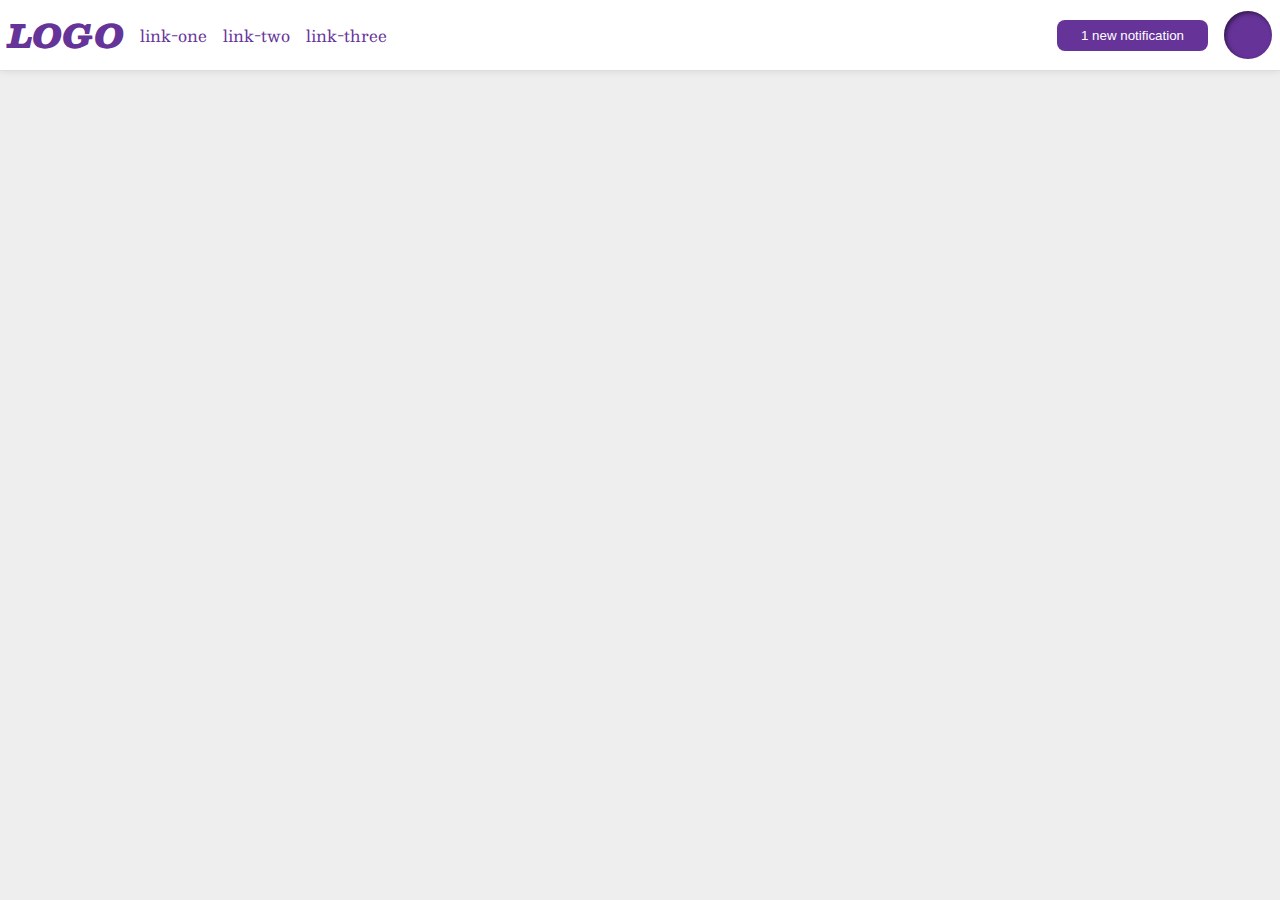
<file: flex/03-flex-header-2/index.html>
<!DOCTYPE html>
<html lang="en">
  <head>
    <meta charset="UTF-8">
    <meta http-equiv="X-UA-Compatible" content="IE=edge">
    <meta name="viewport" content="width=device-width, initial-scale=1.0">
    <title>Flex Header 2</title>
    <link rel="stylesheet" href="style.css">
  </head>
  <body>
    <div class="header">

      <div class="left">
        <div class="logo">
          LOGO
        </div>
        <ul class="links">
          <li><a href="google.com">link-one</a></li>
          <li><a href="google.com">link-two</a></li>
          <li><a href="google.com">link-three</a></li>
        </ul>
      </div>

      <div class="right">
        <button class="notifications">
          1 new notification
        </button>
        <div class="profile-image"></div>
      </div>

    </div>
  </body>
</html>
</file>
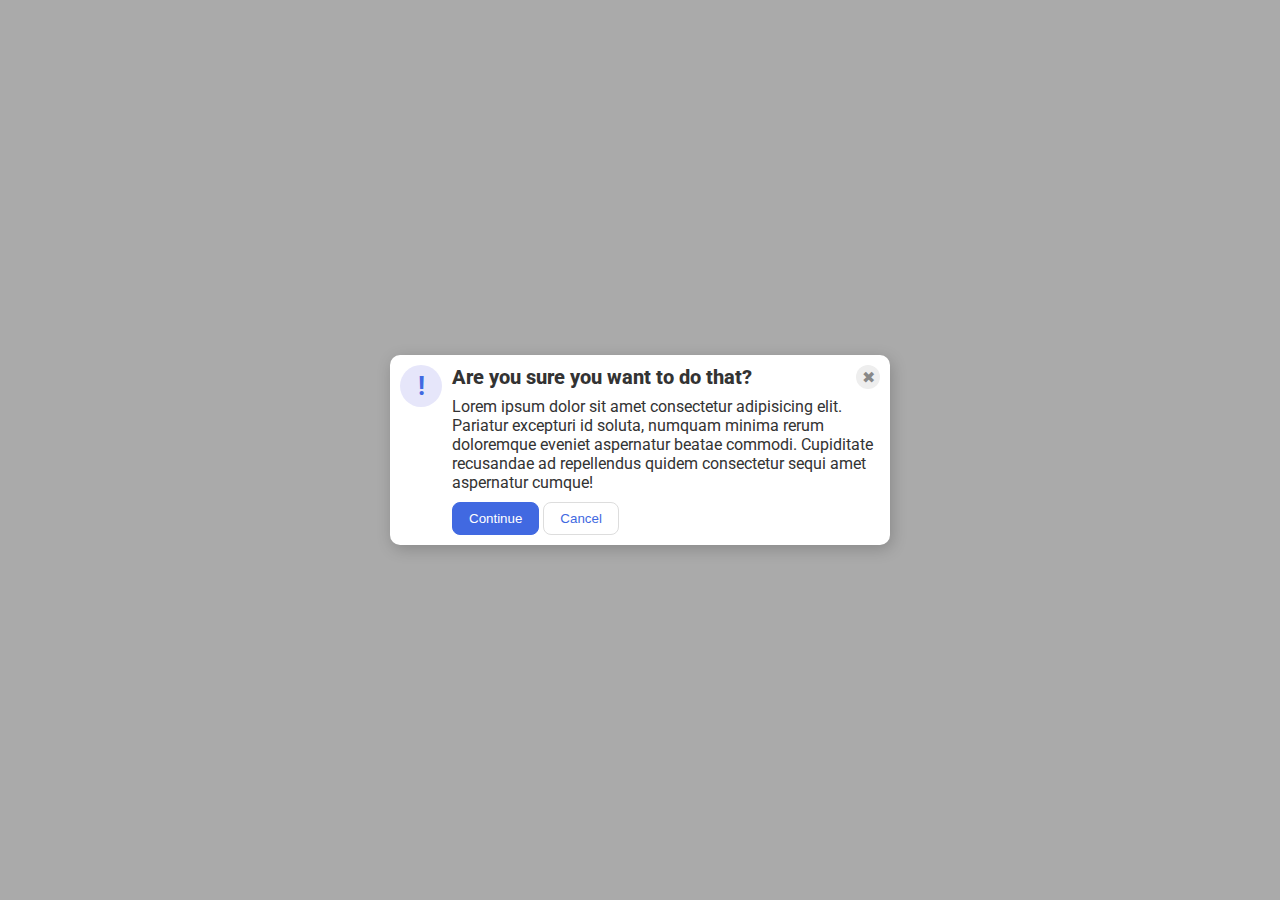
<file: flex/05-flex-modal/index.html>
<!DOCTYPE html>
<html lang="en">
  <head>
    <meta charset="UTF-8">
    <meta http-equiv="X-UA-Compatible" content="IE=edge">
    <meta name="viewport" content="width=device-width, initial-scale=1.0">
    <link rel="stylesheet" href="style.css">
    <title>Modal</title>
  </head>
  <body>
    <div class="modal">
      <div class="icon">!</div>
      <div class="container">
        <div class="header">Are you sure you want to do that?
          <div class="close-button">✖</div>
        </div>
        <div class="text">Lorem ipsum dolor sit amet consectetur adipisicing elit. Pariatur excepturi id soluta, numquam minima rerum doloremque eveniet aspernatur beatae commodi. Cupiditate recusandae ad repellendus quidem consectetur sequi amet aspernatur cumque!</div>
        <button class="continue">Continue</button>
        <button class="cancel">Cancel</button>
      </div>
    </div>
  </body>
</html>
</file>
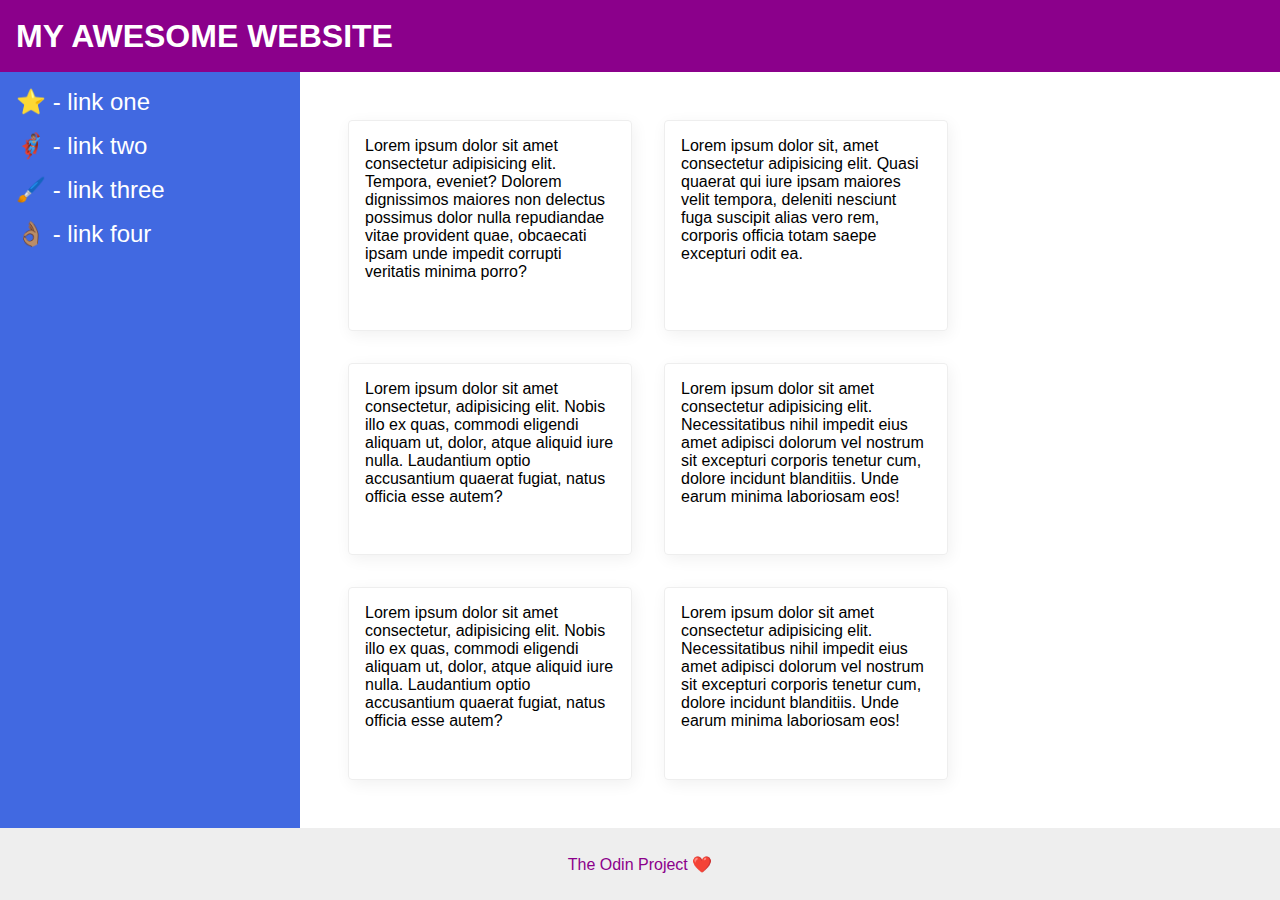
<file: flex/07-flex-layout-2/index.html>
<!DOCTYPE html>
<html lang="en">
  <head>
    <meta charset="UTF-8">
    <meta http-equiv="X-UA-Compatible" content="IE=edge">
    <meta name="viewport" content="width=device-width, initial-scale=1.0">
    <title>The Holy Grail</title>
    <link rel="stylesheet" href="style.css">
  </head>
  <body>
    <div class="header">
      MY AWESOME WEBSITE
    </div>
    
    <div class="content">
      <div class="sidebar">
        <ul>
          <li><a href="#">⭐ - link one</a></li>
          <li><a href="#">🦸🏽‍♂️ - link two</a></li>
          <li><a href="#">🖌️ - link three</a></li>
          <li><a href="#">👌🏽 - link four</a></li>
        </ul>
      </div>

      <div class="card-container">
        <div class="card">Lorem ipsum dolor sit amet consectetur adipisicing elit. Tempora, eveniet? Dolorem dignissimos maiores non delectus possimus dolor nulla repudiandae vitae provident quae, obcaecati ipsam unde impedit corrupti veritatis minima porro?</div>
        <div class="card">Lorem ipsum dolor sit, amet consectetur adipisicing elit. Quasi quaerat qui iure ipsam maiores velit tempora, deleniti nesciunt fuga suscipit alias vero rem, corporis officia totam saepe excepturi odit ea.</div>
        <div class="card">Lorem ipsum dolor sit amet consectetur, adipisicing elit. Nobis illo ex quas, commodi eligendi aliquam ut, dolor, atque aliquid iure nulla. Laudantium optio accusantium quaerat fugiat, natus officia esse autem?</div>
        <div class="card">Lorem ipsum dolor sit amet consectetur adipisicing elit. Necessitatibus nihil impedit eius amet adipisci dolorum vel nostrum sit excepturi corporis tenetur cum, dolore incidunt blanditiis. Unde earum minima laboriosam eos!</div>
        <div class="card">Lorem ipsum dolor sit amet consectetur, adipisicing elit. Nobis illo ex quas, commodi eligendi aliquam ut, dolor, atque aliquid iure nulla. Laudantium optio accusantium quaerat fugiat, natus officia esse autem?</div>
        <div class="card">Lorem ipsum dolor sit amet consectetur adipisicing elit. Necessitatibus nihil impedit eius amet adipisci dolorum vel nostrum sit excepturi corporis tenetur cum, dolore incidunt blanditiis. Unde earum minima laboriosam eos!</div>
      </div>
    </div>

    <div class="footer">
      The Odin Project ❤️
    </div>
  </body>
</html>
</file>
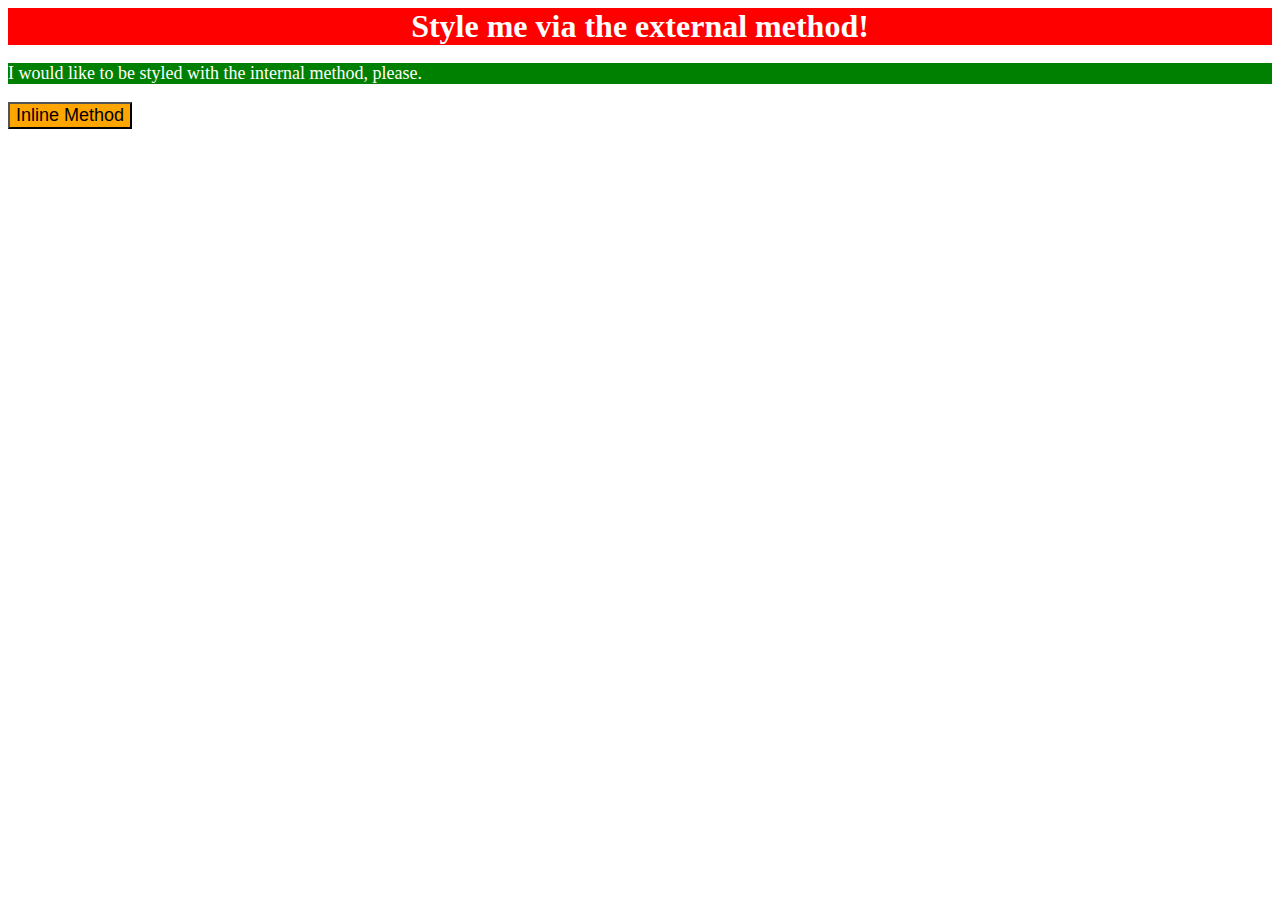
<file: foundations/01-css-methods/index.html>
<!DOCTYPE html>
<html lang="en">
  <head>
    <meta charset="UTF-8">
    <meta http-equiv="X-UA-Compatible" content="IE=edge">
    <meta name="viewport" content="width=device-width, initial-scale=1.0">
    <title>Methods for Adding CSS</title>
    <link rel="stylesheet" href="style.css">
    <style>
      p{
        background-color: green;
        color: white;
        font-size: 18px;
      }
    </style>
  </head>
  <body>
    <div>Style me via the external method!</div>
    <p>I would like to be styled with the internal method, please.</p>
    <button style="background-color: orange; font-size: 18px;">Inline Method</button>
  </body>
</html>
</file>
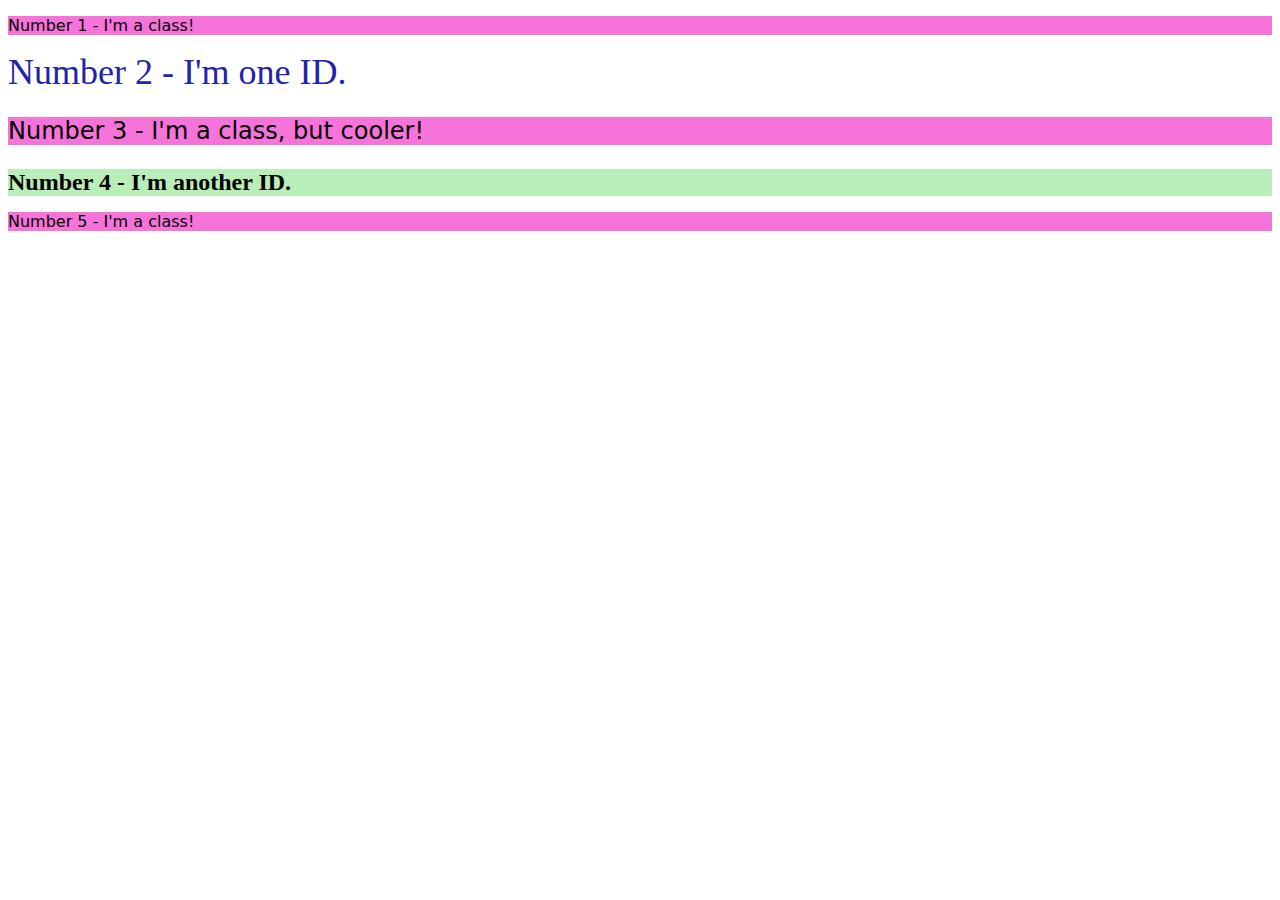
<file: foundations/02-class-id-selectors/index.html>
<!DOCTYPE html>
<html lang="en">
  <head>
    <meta charset="UTF-8">
    <meta http-equiv="X-UA-Compatible" content="IE=edge">
    <meta name="viewport" content="width=device-width, initial-scale=1.0">
    <title>Class and ID Selectors</title>
    <link rel="stylesheet" href="style.css">
  </head>
  <body>
    <p class="class">Number 1 - I'm a class!</p>
    <div id="id_One">Number 2 - I'm one ID.</div>
    <p class="class coolerClass">Number 3 - I'm a class, but cooler!</p>
    <div id="id_Two" class="coolerClass">Number 4 - I'm another ID.</div>
    <p class="class">Number 5 - I'm a class!</p>
  </body>
</html>
</file>
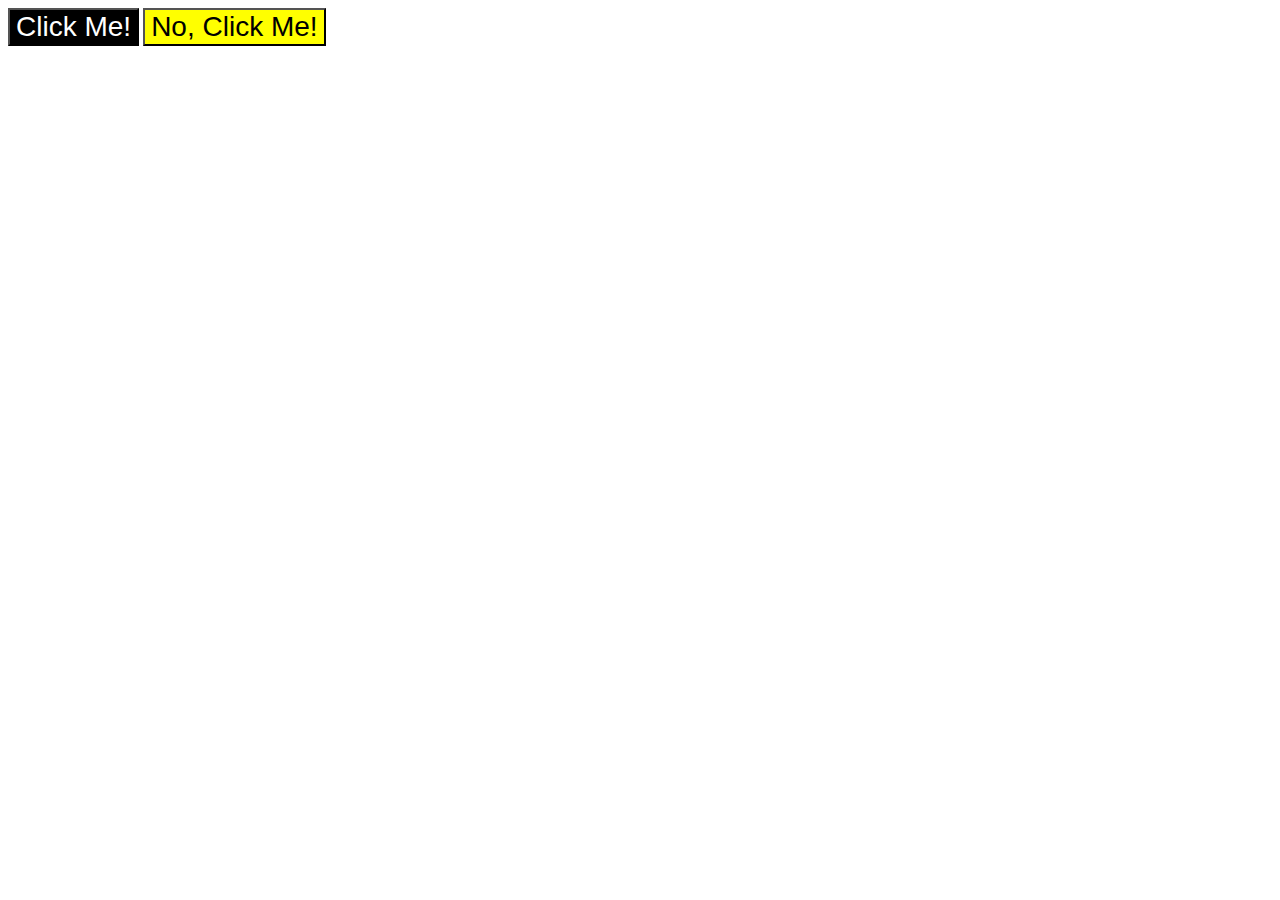
<file: foundations/03-grouping-selectors/index.html>
<!DOCTYPE html>
<html lang="en">
  <head>
    <meta charset="UTF-8">
    <meta http-equiv="X-UA-Compatible" content="IE=edge">
    <meta name="viewport" content="width=device-width, initial-scale=1.0">
    <title>Grouping Selectors</title>
    <link rel="stylesheet" href="style.css">
  </head>
  <body>
    <button class="buttonOne">Click Me!</button>
    <button class="buttonTwo">No, Click Me!</button>
  </body>
</html>
</file>
<file: flex/03-flex-header-2/style.css>
/* this is some magical font-importing.  
you'll learn about it later. */
@import url('https://fonts.googleapis.com/css2?family=Besley:ital,wght@0,400;1,900&display=swap');

body {
  margin: 0;
  background: #eee;
  font-family: Besley, serif;
}

.header {
  background: white;
  border-bottom: 1px solid #ddd;
  box-shadow: 0 0 8px rgba(0,0,0,.1);
  display: flex;
  justify-content: space-between;
  padding: 8px;
}

.profile-image {
  background: rebeccapurple;
  box-shadow: inset 2px 2px 4px rgba(0,0,0,.5);
  border-radius: 50%;
  width: 48px;
  height: 48px;
}

.logo {
  color: rebeccapurple;
  font-size: 32px;
  font-weight: 900;
  font-style: italic;
}

button {
  border: none;
  border-radius: 8px;
  background: rebeccapurple;
  color: white;
  padding: 8px 24px;
}

a {
  /* this removes the line under our links */
  text-decoration: none;
  color: rebeccapurple;
}

ul {
  list-style-type: none;
  display: flex;
  margin: 0;
  padding: 0;
  gap: 16px;
}

.left, .right {
  display: flex;
  align-items: center;
  gap: 16px;
}
</file>
<file: flex/05-flex-modal/style.css>
@import url('https://fonts.googleapis.com/css2?family=Roboto:wght@400;700&display=swap');

html, body {
  height: 100%;
}

body {
  font-family: Roboto, sans-serif;
  margin: 0;
  background: #aaa;
  color: #333;
  /* I'll give you this one for free lol */
  display: flex;
  align-items: center;
  justify-content: center;
}

.modal {
  background: white;
  width: 480px;
  border-radius: 10px;
  box-shadow: 2px 4px 16px rgba(0,0,0,.2);
  display: flex;
  padding: 10px;
  gap: 10px;
}

.header {
  display: flex;
  align-items: center;
  justify-content: space-between;
  font-size: 20px;
  font-weight: 800;
  margin-bottom: 8px;
}

.icon {
  color: royalblue;
  font-size: 26px;
  font-weight: 700;
  background: lavender;
  width: 42px;
  height: 42px;
  border-radius: 50%;
  display: flex;
  align-items: center;
  justify-content: center;
  flex-shrink: 0;
}

.text {
  margin-bottom: 10px;
}

.close-button {
  background: #eee;
  border-radius: 50%;
  color: #888;
  font-weight: 400;
  font-size: 16px;
  height: 24px;
  width: 24px;
  display: flex;
  align-items: center;
  justify-content: center;

}

button {
  padding: 8px 16px;
  border-radius: 8px;

}

button.continue {
  background: royalblue;
  border: 1px solid royalblue;
  color: white;
}

button.cancel {
  background: white;
  border: 1px solid #ddd;
  color: royalblue;
}
</file>
<file: flex/07-flex-layout-2/style.css>
body {
  font-family: -apple-system, BlinkMacSystemFont, 'Segoe UI', Roboto, Oxygen, Ubuntu, Cantarell, 'Open Sans', 'Helvetica Neue', sans-serif;
  margin: 0;
  min-height: 100vh;
  display: flex;
  flex-direction: column;
}

.header {
  height: 72px;
  background: darkmagenta;
  color: white;
  display: flex;
  font-size: 32px;
  font-weight: 900;
  align-items: center;
  padding: 0 16px;
}

.content {
  display: flex;
  flex: 1;
}

.card-container {
  display: flex;
  padding: 32px;
  flex-wrap: wrap;
}

/* Defines each cards area so flex-wrap can work */
.card {
  padding: 16px;
  margin: 16px;
  width: 250px;
}

.footer {
  height: 72px;
  background: #eee;
  color: darkmagenta;
  display: flex;
  justify-content: center;
  align-items: center;
}

.sidebar {
  width: 300px;
  background: royalblue;
  box-sizing: border-box;
  display: flex;
  flex-shrink: 0;
  padding: 16px;
}

a {
  text-decoration-line: none;
  font-size: 24px;
  color: white;
}

ul {
  list-style: none;
  margin: 0;
  padding: 0;
}

li {
  padding-bottom: 16px;
}

.card {
  border: 1px solid #eee;
  box-shadow: 2px 4px 16px rgba(0,0,0,.06);
  border-radius: 4px;
}
</file>
<file: foundations/01-css-methods/style.css>
div {
    background-color: red;
    color: white;
    font-size: 32px;
    text-align: center;
    font-weight: bold;
}
</file>
<file: foundations/02-class-id-selectors/style.css>
.class{
    background-color:rgb(246, 116, 218);
    font-family: 'Verdana', 'DejaVu Sans', 'sans-serif';
}

#id_One{
    color: rgb(35, 35, 169);
    font-size: 36px;
}

.coolerClass{
    font-size: 24px;
}

/* Uses the 'coolerClass' to reduce duplicate code since both have the same 24px font size. */

#id_Two{
    background-color:rgb(185, 238, 185);
    font-weight: bold;
}
</file>
<file: foundations/03-grouping-selectors/style.css>
.buttonOne,
.buttonTwo{
    font-size: 28px;
    font-family: 'Helvetica', 'Times New Roman', sans-serif;
}

.buttonOne{
    background-color: black;
    color: white;
}

.buttonTwo{
    background-color: yellow;
}
</file>
